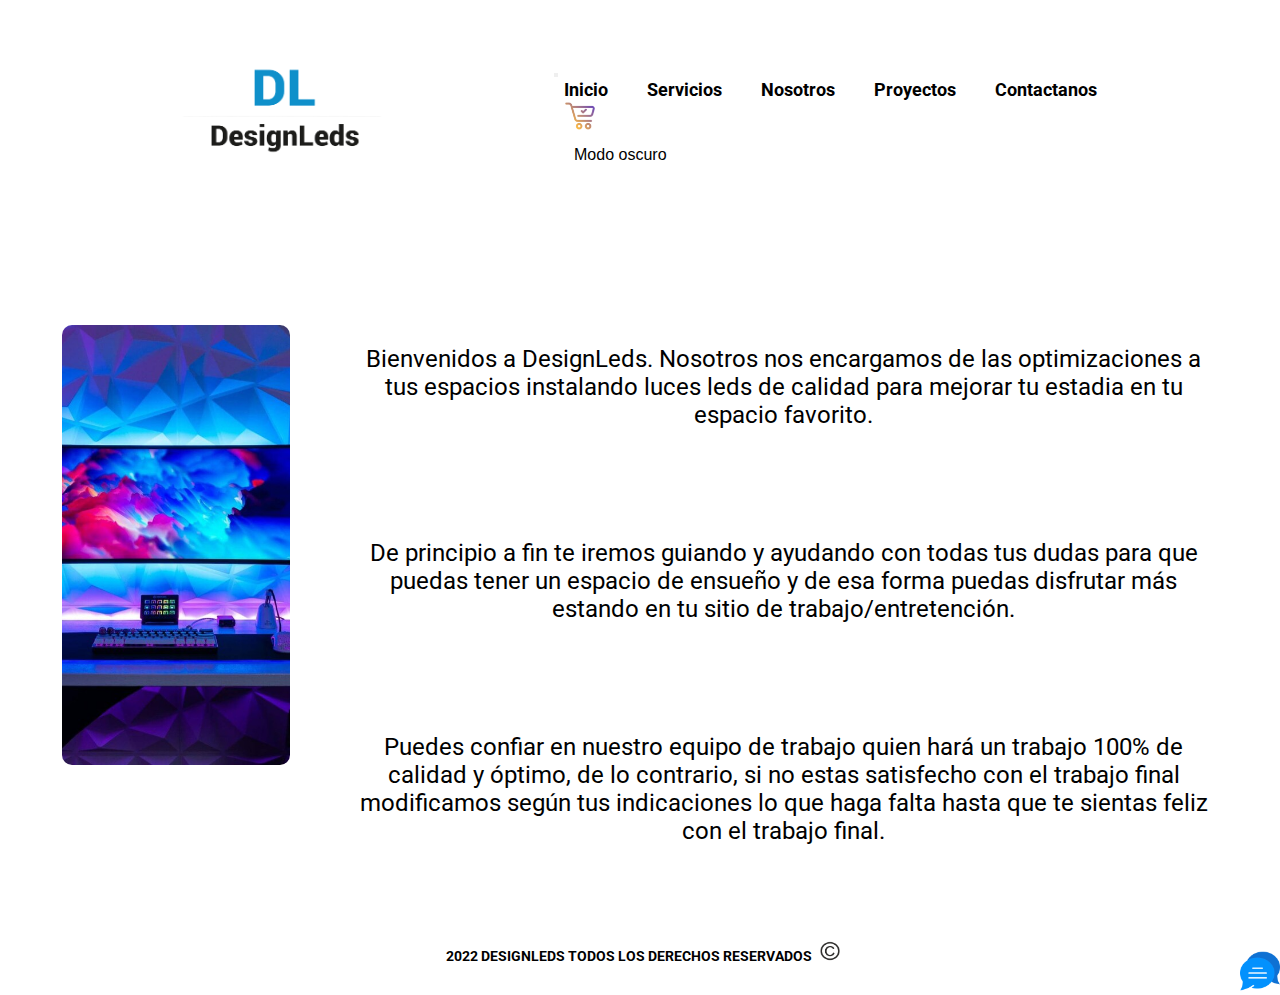
<file: index.html>
<!DOCTYPE html>
<html lang="en">
<head>
    <meta charset="UTF-8">
    <meta http-equiv="X-UA-Compatible" content="IE=edge">
    <meta name="viewport" content="width=device-width, initial-scale=1.0">
    <meta name="description" content="designL, es una solución para tus espacios que necesitan un cambio de tonalidad con luces led">
    <meta name="keywords" content="HTML, inicio, descripcion, comienzo">
    <!-- CSS Bootstrap -->
    <link href="https://cdn.jsdelivr.net/npm/bootstrap@5.2.1/dist/css/bootstrap.min.css" rel="stylesheet" integrity="sha384-iYQeCzEYFbKjA/T2uDLTpkwGzCiq6soy8tYaI1GyVh/UjpbCx/TYkiZhlZB6+fzT" crossorigin="anonymous">
    <link rel="stylesheet" href="css/main.css" type="text/css">
    <link rel="stylesheet" href="https://cdnjs.cloudflare.com/ajax/libs/animate.css/4.1.1/animate.min.css"/>
    <title> designL: Instalaciones e ideas para tus espacios </title>
</head>
<body>
    <header class="headerInicio">
        
      <a href="./index.html"> 
        <img class="logoInicio animate__animated animate__fadeInDown" src="./img/logo.png" alt=" Logo Design Leds negro y celeste">
      </a>    
        <nav class="navbar navbar-expand-lg headerInicio">
            <div class="container-fluid">
              <button class="navbar-toggler" type="button" data-bs-toggle="collapse" data-bs-target="#navbarNavAltMarkup" aria-controls="navbarNavAltMarkup" aria-expanded="false" aria-label="Toggle navigation">
                <span class="navbar-toggler-icon"></span>
              </button>
              <div class="collapse navbar-collapse" id="navbarNavAltMarkup">
                <div class="navbar-nav">
                  <a class="nav-link active" aria-current="page" href="index.html"> Inicio </a>
                  <a class="nav-link" href="pages/servicios.html"> Servicios </a>
                  <a class="nav-link" href="pages/nosotros.html"> Nosotros </a>
                  <a class="nav-link" href="pages/algunos-clientes.html"> Proyectos </a>
                  <a class="nav-link" href="pages/contactanos.html"> Contactanos </a>
                </div>
              </div>
              <div>
                <a class="carroCompras" tittle="shopping cart" href="#"> <img src="./img/shopping-cart.png" alt=" carrito de compras"></a>
              </div>
            <button class="toggle-dark-mode">Modo oscuro</button>
            </div>
          </nav>

    </header>

    <main>

        <section>
        <div class="clearfix row-fix textoCentral">
          <div class="col-md-5">
            <img src="img/imagen index.jpeg" class="imagenPrincipal" alt="Imagen principal de la página, azulado">
          </div>
          <div class="col-md-7">
            <p>
              Bienvenidos a DesignLeds. Nosotros nos encargamos de las optimizaciones a tus espacios instalando luces leds  de calidad para mejorar tu estadia en tu espacio favorito.
            </p>
          
            <p>
              De principio a fin te iremos guiando y ayudando con todas tus dudas para que puedas tener un espacio de ensueño y de esa forma puedas disfrutar más estando en tu sitio de trabajo/entretención.
            </p>
          
            <p>
              Puedes confiar en nuestro equipo de trabajo quien hará un trabajo 100% de calidad y óptimo, de lo contrario, si no estas satisfecho con el trabajo final modificamos según tus indicaciones lo que haga falta hasta que te sientas feliz con el trabajo final.
            </p>
          </div>
          </div>
        </section>
   
    </main>
    <footer class="footerNosotros">
        <div class="copyright">
            <p> 2022 DESIGNLEDS TODOS LOS DERECHOS RESERVADOS  </p>
            <img src="img/DDA.png" alt=" Derechos reservados " class="imgDDA">
        </div>
        <div>
          <a class="liveChat" title="shopping cart" href="#" id="chat-img">
            <img src="img/chat-icon.png" alt=" live chat ">
          </a>
        </div>        
        
    </footer>
    <!-- JS bootstrap -->
    <script src="https://cdn.jsdelivr.net/npm/bootstrap@5.2.1/dist/js/bootstrap.bundle.min.js" integrity="sha384-u1OknCvxWvY5kfmNBILK2hRnQC3Pr17a+RTT6rIHI7NnikvbZlHgTPOOmMi466C8" crossorigin="anonymous">
    </script>
    <script src="main.js"></script>
</body>
</html>
</file>
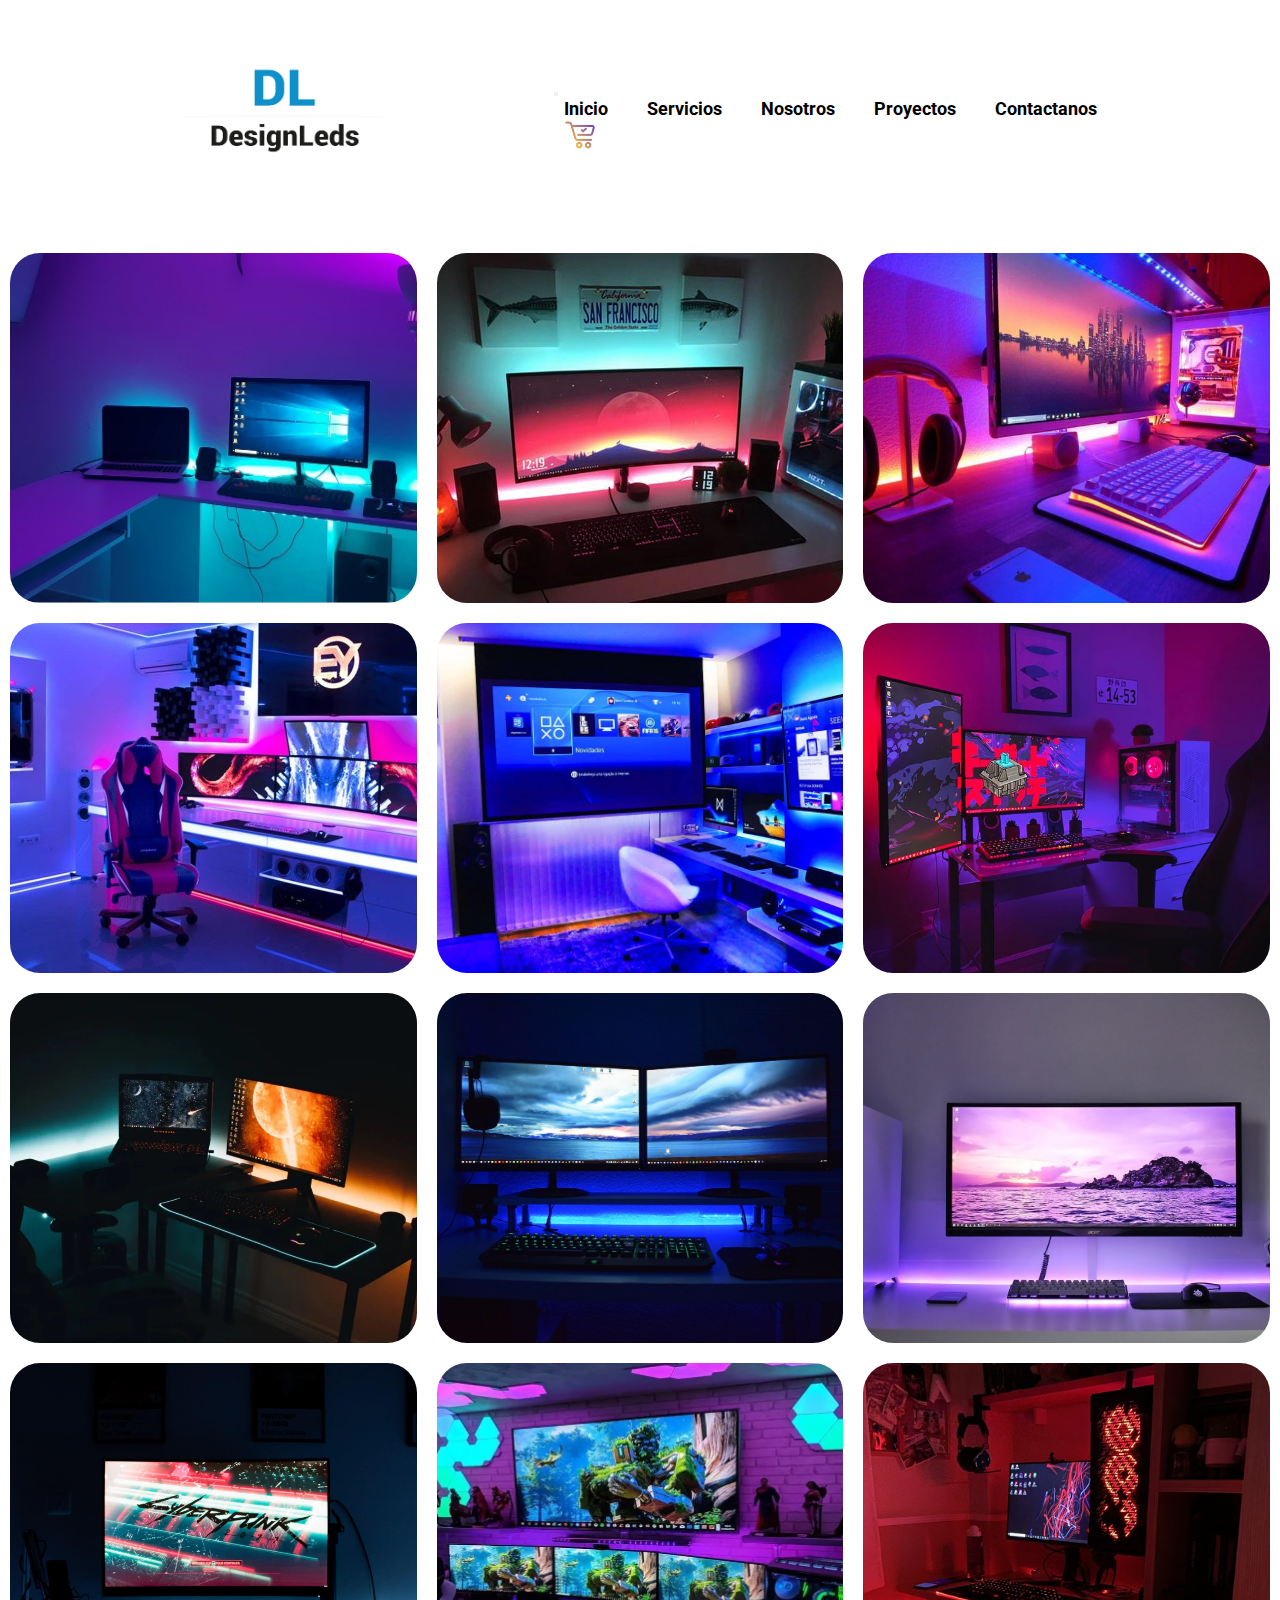
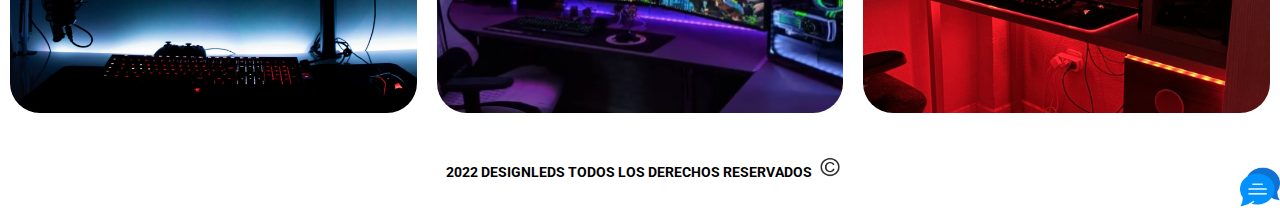
<file: pages/algunos-clientes.html>
<!DOCTYPE html>
<html lang="en">
<head>
    <meta charset="UTF-8">
    <meta http-equiv="X-UA-Compatible" content="IE=edge">
    <meta name="viewport" content="width=device-width, initial-scale=1.0">
    <meta name="description" content="Qué trabajos hemos realizado? Ven a conocer algunos clientes con quienes hemos trabajado">
    <meta name="keywords" content="Que hemos hecho, clientes, satisfaccion, instalaciones realizadas">
    <!-- CSS Bootstrap -->
    <link href="https://cdn.jsdelivr.net/npm/bootstrap@5.2.1/dist/css/bootstrap.min.css" rel="stylesheet" integrity="sha384-iYQeCzEYFbKjA/T2uDLTpkwGzCiq6soy8tYaI1GyVh/UjpbCx/TYkiZhlZB6+fzT" crossorigin="anonymous">
    <link rel="stylesheet" href="../css/main.css">
    <title>Proyectos</title>
</head>
<body>
    <header class="headerInicio">
      <a href="../index.html"> 
        <img class="logoInicio" src="../img/logo.png" alt=" Logo Design Leds negro y celeste" >
      </a>
        <nav class="navbar navbar-expand-lg">
            <div class="container-fluid">
              <button class="navbar-toggler" type="button" data-bs-toggle="collapse" data-bs-target="#navbarNavAltMarkup" aria-controls="navbarNavAltMarkup" aria-expanded="false" aria-label="Toggle navigation">
                <span class="navbar-toggler-icon"></span>
              </button>
              <div class="collapse navbar-collapse" id="navbarNavAltMarkup">
                <div class="navbar-nav">
                  <a class="nav-link active" aria-current="page" href="../index.html"> Inicio </a>
                  <a class="nav-link" href="../pages/servicios.html"> Servicios </a>
                  <a class="nav-link" href="../pages/nosotros.html"> Nosotros </a>
                  <a class="nav-link" href="../pages/algunos-clientes.html"> Proyectos </a>
                  <a class="nav-link" href="../pages/contactanos.html"> Contactanos </a>
                </div>
              </div>
              <div>
                <a class="carroCompras" tittle="shopping cart" href="#"> <img src="../img/shopping-cart.png" alt=" carrito de compras"></a>
              </div>
            </div>
          </nav>

    </header>

    <main class="imagenesAlgunosClientes">
        
        <img src="../img/img1.jpg" alt=" fondo purpura celeste">
        <img src="../img/img13.jpg" alt=" fondo purpura">
        <img src="../img/img3.jpg" alt=" fondo naranjo y azulado">
        <img src="../img/img4.jpg" alt=" fondo celeste">
        <img src="../img/img5.jpg" alt=" fondo azul con plateado" >
        <img src="../img/img6.jpg" alt=" fondo rojo">
        <img src="../img/img7.jpg" alt=" fondo negro y naranjo">
        <img src="../img/img8.jpg" alt=" fondo azul mar">
        <img src="../img/img9.jpg" alt=" fondo blanco rosado ">
        <img src="../img/img11.jpg" alt=" fondo estilo ciberpunk ">
        <img src="../img/img12.jpg" alt=" fondo purpura y celeste cielo ">
        <img src="../img/img14.jpg" alt=" Fondo arcoiris">
    </main>
    <footer>
        <div class="copyright">
          <p> 2022 DESIGNLEDS TODOS LOS DERECHOS RESERVADOS </p>
            <img src="../img/DDA.png" alt=" Derechos reservados " class="imgDDA">
        </div>
        <div>
          <a class="liveChat" title="shopping cart" href="#" id="chat-img">
            <img src="../img/chat-icon.png" alt=" live chat ">
          </a>
        </div>
    </footer>
    <!-- JS bootstrap -->
    <script src="https://cdn.jsdelivr.net/npm/bootstrap@5.2.1/dist/js/bootstrap.bundle.min.js" integrity="sha384-u1OknCvxWvY5kfmNBILK2hRnQC3Pr17a+RTT6rIHI7NnikvbZlHgTPOOmMi466C8" crossorigin="anonymous">
    </script>
</body>
</html>
</file>
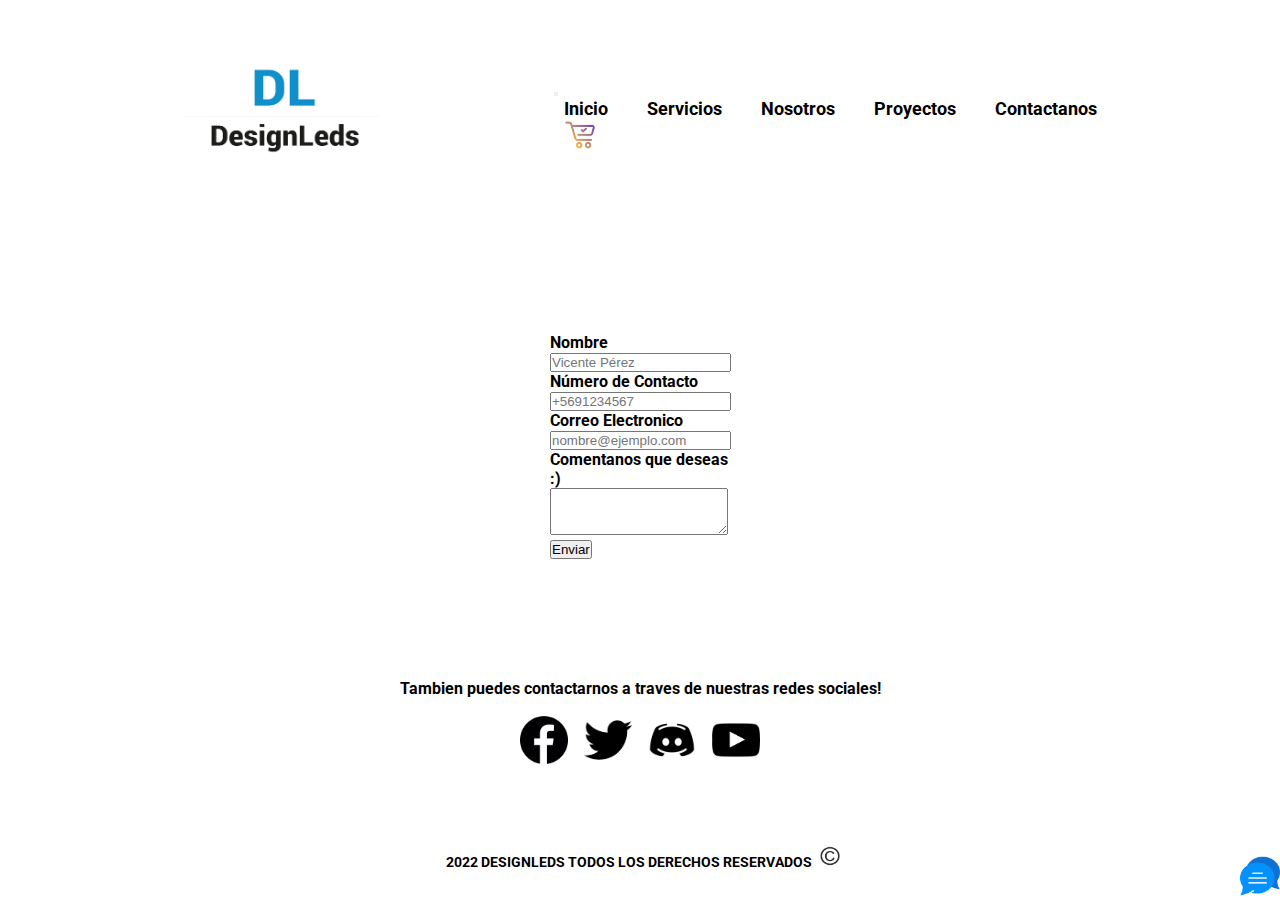
<file: pages/contactanos.html>
<!DOCTYPE html>
<html lang="en">
<head>
    <meta charset="UTF-8">
    <meta http-equiv="X-UA-Compatible" content="IE=edge">
    <meta name="viewport" content="width=device-width, initial-scale=1.0">
    <meta name="description" content="Contactanos ahora, llena solo algunos datos y nos pondremos en contacto contigo lo antes posible">
    <meta name="keywords" content="email, telefono de contacto, preguntanos lo que sea, contratanos, aclaremos dudas">
    <!-- CSS Bootstrap -->
    <link href="https://cdn.jsdelivr.net/npm/bootstrap@5.2.1/dist/css/bootstrap.min.css" rel="stylesheet" integrity="sha384-iYQeCzEYFbKjA/T2uDLTpkwGzCiq6soy8tYaI1GyVh/UjpbCx/TYkiZhlZB6+fzT" crossorigin="anonymous">
    <link rel="stylesheet" href="../css/main.css">
    <title> Ponte en contacto con nuestro equipo! </title>
</head>
<body>
    <header class="headerInicio">
      <a href="../index.html"> 
        <img class="logoInicio" src="../img/logo.png" alt=" Logo Design Leds negro y celeste" >
      </a>
        <nav class="navbar navbar-expand-lg">
            <div class="container-fluid">
              <button class="navbar-toggler" type="button" data-bs-toggle="collapse" data-bs-target="#navbarNavAltMarkup" aria-controls="navbarNavAltMarkup" aria-expanded="false" aria-label="Toggle navigation">
                <span class="navbar-toggler-icon"></span>
              </button>
              <div class="collapse navbar-collapse" id="navbarNavAltMarkup">
                <div class="navbar-nav">
                  <a class="nav-link active" aria-current="page" href="../index.html"> Inicio </a>
                  <a class="nav-link" href="../pages/servicios.html"> Servicios </a>
                  <a class="nav-link" href="../pages/nosotros.html"> Nosotros </a>
                  <a class="nav-link" href="../pages/algunos-clientes.html"> Proyectos </a>
                  <a class="nav-link" href="../pages/contactanos.html"> Contactanos </a>
                </div>
              </div>
              <div>
                <a class="carroCompras" tittle="shopping cart" href="#"> <img src="../img/shopping-cart.png" alt=" carrito de compras"></a>
              </div>
            </div>
          </nav>

    </header>

    <section class="sectionContacto">
        <form class="claseFormulario" action="">
          <div class="mb-3">
            <label for="exampleFormControlInput1" class="form-label"> Nombre </label>
            <input type="text" class="form-control" id="nombre" placeholder="Vicente Pérez">
          </div>
          <div class="mb-3">
            <label for="exampleFormControlInput1" class="form-label">Número de Contacto </label>
            <input type="number" class="form-control" id="numeroTelefono" placeholder="+5691234567">
          </div>
          <div class="mb-3">
            <label for="exampleFormControlInput1" class="form-label"> Correo Electronico </label>
            <input type="email" class="form-control" id="correo" placeholder="nombre@ejemplo.com">
          </div>
          <div class="mb-3">
            <label for="exampleFormControlTextarea1" class="form-label"> Comentanos que deseas :) </label>
            <textarea class="form-control" id="comentarios" rows="3"></textarea>
          </div>
          <button class="botonClickeado" type="button">Enviar</button>
        </form>
        <div class="result"></div>
    </section>

    <h4 class="h4Contactanos"> Tambien puedes contactarnos a traves de nuestras redes sociales! </h4>
    <main class="redess">
      <a title=" Facebook " href="https://www.facebook.com/profile.php?id=100086971525399" target="_blank"> <img src="../img/fbnegro.png" alt=" facebook "> </a> 
      <a title=" Twitter " href="https://twitter.com/DesignLeds" target="_blank"> <img src="../img/twitternegro.png" alt=" twitter "> </a>
      <a title=" discord " href="https://discord.gg/TmxCP7ZW" target="_blank"> <img src="../img/dsnegro.png" alt=" discord "> </a>
      <a title=" youtube " href="https://www.youtube.com/channel/UCAe43xJgw84qe3FSbADZ_4g/videos" target="_blank"> <img src="../img/ytnegro.png" alt=" youtube "> </a>
    </main>

    <footer>
        <div class="copyright">
          <p> 2022 DESIGNLEDS TODOS LOS DERECHOS RESERVADOS </p>
            <img src="../img/DDA.png" alt=" Derechos reservados " class="imgDDA">
         </div>
         <div>
          <a class="liveChat" title="shopping cart" href="#" id="chat-img">
            <img src="../img/chat-icon.png" alt=" live chat ">
          </a>
        </div>
    </footer>

    <!-- JS bootstrap -->
    <script src="https://cdn.jsdelivr.net/npm/bootstrap@5.2.1/dist/js/bootstrap.bundle.min.js" integrity="sha384-u1OknCvxWvY5kfmNBILK2hRnQC3Pr17a+RTT6rIHI7NnikvbZlHgTPOOmMi466C8" crossorigin="anonymous">
    </script>
    <script src="../main.js">
    </script>
</body>
</html>
</file>
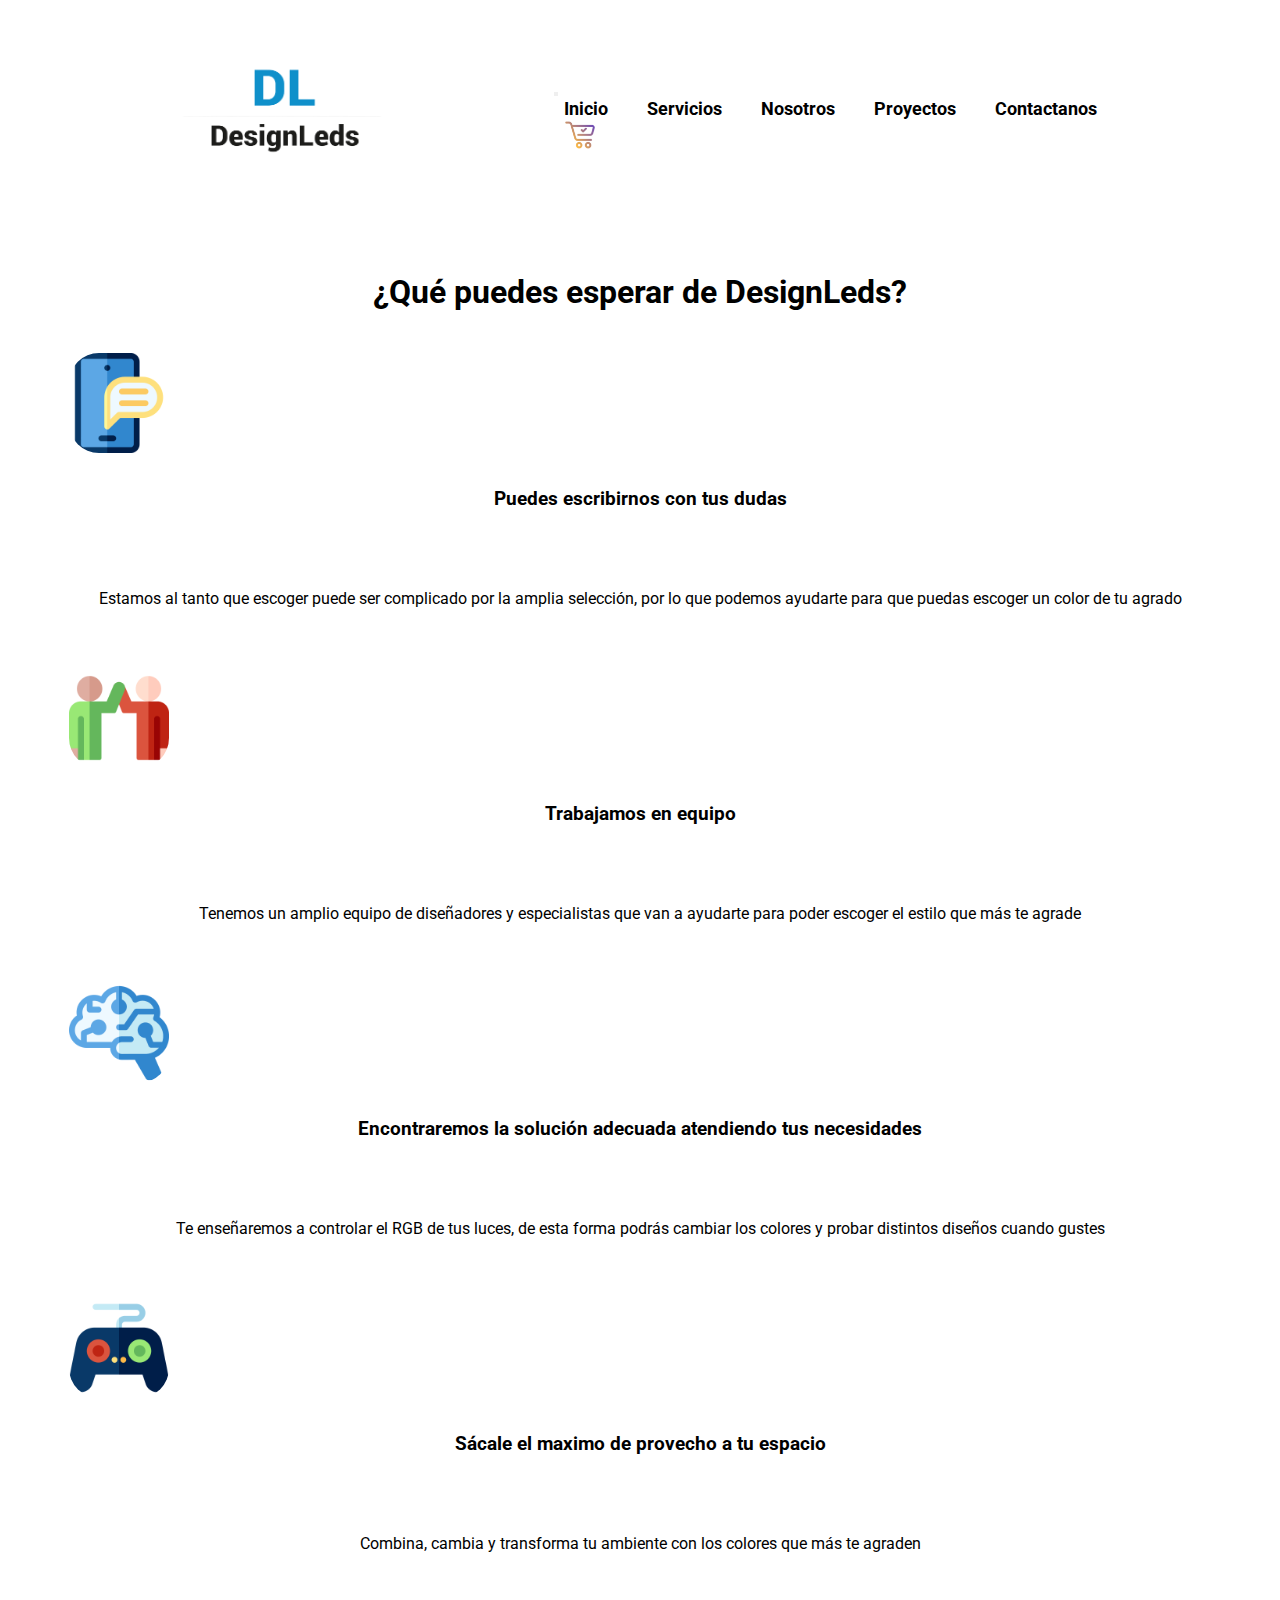
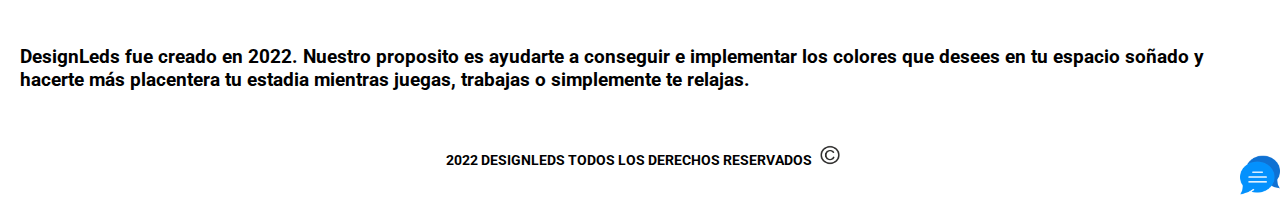
<file: pages/nosotros.html>
<!DOCTYPE html>
<html lang="en">
<head>
    <meta charset="UTF-8">
    <meta http-equiv="X-UA-Compatible" content="IE=edge">
    <meta name="viewport" content="width=device-width, initial-scale=1.0">
    <meta name="description" content="Que puedes esperar de nosotros? Revisa quienes somos">
    <meta name="keywords" content="conocenos, quienes somos, nuestra idea, equipo">
    <!-- CSS Bootstrap -->
    <link href="https://cdn.jsdelivr.net/npm/bootstrap@5.2.1/dist/css/bootstrap.min.css" rel="stylesheet" integrity="sha384-iYQeCzEYFbKjA/T2uDLTpkwGzCiq6soy8tYaI1GyVh/UjpbCx/TYkiZhlZB6+fzT" crossorigin="anonymous">
    <link rel="stylesheet" href="../css/main.css">
    <link rel="stylesheet" href="https://cdnjs.cloudflare.com/ajax/libs/animate.css/4.1.1/animate.min.css"/>
    <title>Conoce más sobre designL</title>
</head>
<body>
    <header class="headerInicio">
        <a href="../index.html"> 
          <img class="logoInicio" src="../img/logo.png" alt=" Logo Design Leds negro y celeste" >
        </a>
        <nav class="navbar navbar-expand-lg font-weight-normal">
            <div class="container-fluid">
              <button class="navbar-toggler" type="button" data-bs-toggle="collapse" data-bs-target="#navbarNavAltMarkup" aria-controls="navbarNavAltMarkup" aria-expanded="false" aria-label="Toggle navigation">
                <span class="navbar-toggler-icon"></span>
              </button>
              <div class="collapse navbar-collapse" id="navbarNavAltMarkup">
                <div class="navbar-nav">
                  <a class="nav-link active" aria-current="page" href="../index.html"> Inicio </a>
                  <a class="nav-link" href="../pages/servicios.html"> Servicios </a>
                  <a class="nav-link" href="../pages/nosotros.html"> Nosotros </a>
                  <a class="nav-link" href="../pages/algunos-clientes.html"> Proyectos </a>
                  <a class="nav-link" href="../pages/contactanos.html"> Contactanos </a>
                </div>
              </div>
              <div>
                <a class="carroCompras" tittle="shopping cart" href="#"> <img src="../img/shopping-cart.png" alt=" carrito de compras"></a>
              </div>
            </div>
          </nav>

    </header>

    <main class="mainNosotros">

        <h1> ¿Qué puedes esperar de DesignLeds?</h1>

        <section class="sectionNosotros">

        <div class="container text-center">
            <div class="row">
              <div class="col">
                <img src="../img/mensaje.png" alt=" Mensaje texto // comunicate con nosotros" class="animate__animated animate__flip">
                <h2> Puedes escribirnos con tus dudas </h2>
                <p> Estamos al tanto que escoger puede ser complicado por la amplia selección, por lo que podemos ayudarte para que puedas escoger un color de tu agrado </p>
              </div>
              <div class="col">
                <img src="../img/trabajo-en-equipo.png" alt=" Trabajo en equipo" class="animate__animated animate__flip">
                <h2> Trabajamos en equipo </h2>
                <p> Tenemos un amplio equipo de diseñadores y especialistas que van a ayudarte para poder escoger el estilo que más te agrade </p>
              </div>
              <div class="col">
                <img src="../img/inteligencia-artificial.png" alt=" Soluciones inteligentes " class="animate__animated animate__flip">
                <h2> Encontraremos la solución adecuada atendiendo tus necesidades </h2>
                <p> Te enseñaremos a controlar el RGB de tus luces, de esta forma podrás cambiar los colores y probar distintos diseños cuando gustes </p>
              </div>
              <div class="col">
                <img src="../img/juego-de-azar.png" alt=" Mando consola " class="animate__animated animate__flip">
                <h2> Sácale el maximo de provecho a tu espacio </h2>
                <p> Combina, cambia y transforma tu ambiente con los colores que más te agraden </p>
              </div>
            </div>
          </div>
          
        </section>
    

        <div>
        <h3> DesignLeds fue creado en 2022. Nuestro proposito es ayudarte a conseguir e implementar los colores que desees en tu espacio soñado y hacerte más placentera tu estadia mientras juegas, trabajas o simplemente te relajas. </h3>
        </div>

    </main>

    <footer>
        <div class="copyright">
          <p> 2022 DESIGNLEDS TODOS LOS DERECHOS RESERVADOS </p>
            <img src="../img/DDA.png" alt=" Derechos reservados " class="imgDDA">
        </div>
        <div>
          <a class="liveChat" title="shopping cart" href="#" id="chat-img">
            <img src="../img/chat-icon.png" alt=" live chat ">
          </a>
        </div>
    </footer>

    <!-- JS bootstrap -->
    <script src="https://cdn.jsdelivr.net/npm/bootstrap@5.2.1/dist/js/bootstrap.bundle.min.js" integrity="sha384-u1OknCvxWvY5kfmNBILK2hRnQC3Pr17a+RTT6rIHI7NnikvbZlHgTPOOmMi466C8" crossorigin="anonymous">
    </script>
</body>
</html>
</file>
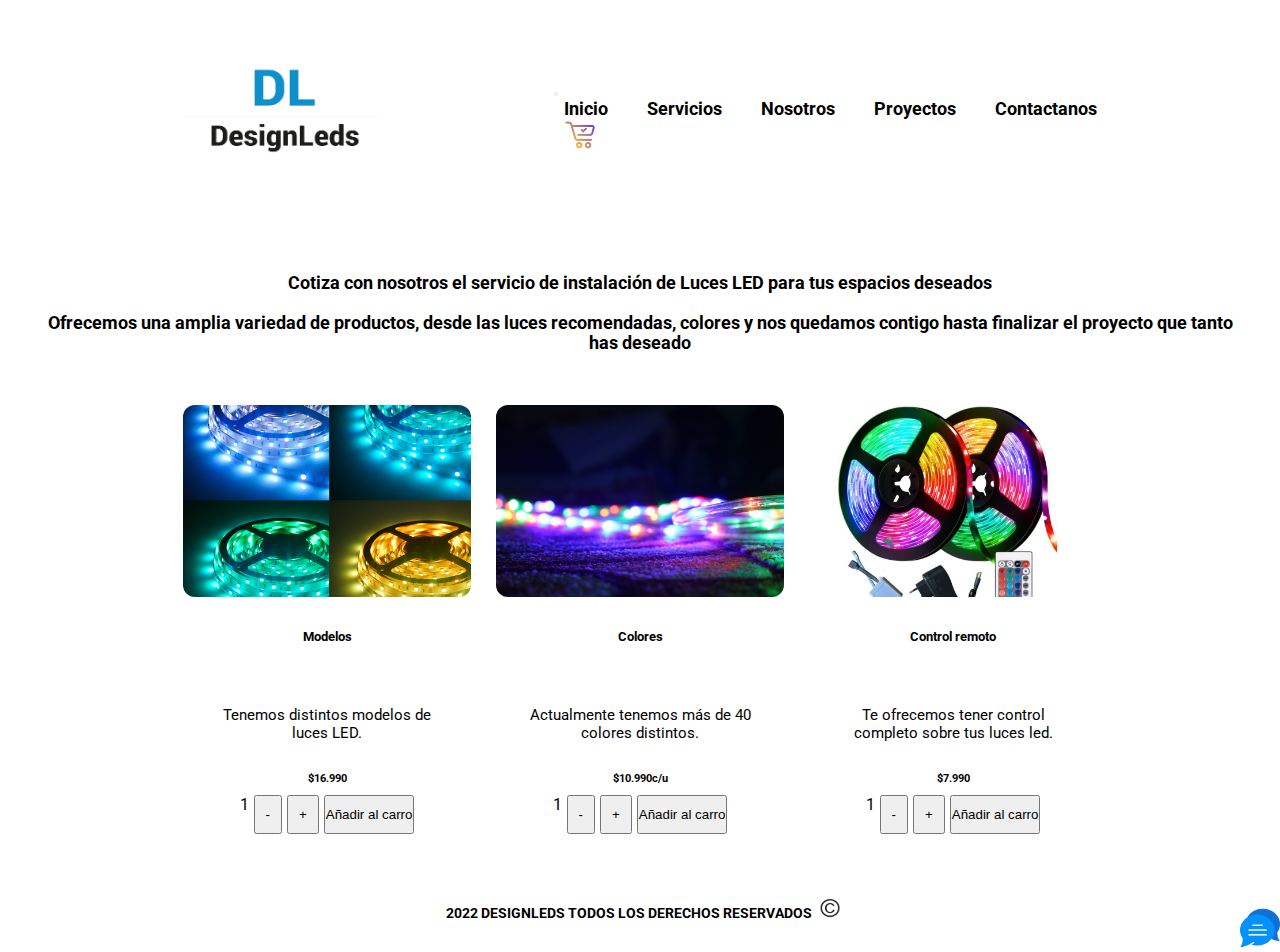
<file: pages/servicios.html>
<!DOCTYPE html>
<html lang="en">
<head>
    <meta charset="UTF-8">
    <meta http-equiv="X-UA-Compatible" content="IE=edge">
    <meta name="viewport" content="width=device-width, initial-scale=1.0">
    <meta name="description" content="Servicios ofrecidos por designL para mejorar tus espacios">
    <meta name="keywords" content="que ofrecemos, servicios, optimizacion de espacios, luces led">
    <!-- CSS Bootstrap -->
    <link href="https://cdn.jsdelivr.net/npm/bootstrap@5.2.1/dist/css/bootstrap.min.css" rel="stylesheet" integrity="sha384-iYQeCzEYFbKjA/T2uDLTpkwGzCiq6soy8tYaI1GyVh/UjpbCx/TYkiZhlZB6+fzT" crossorigin="anonymous">
    <link rel="stylesheet" href="../css/main.css">
    <title>Servicios: designL</title>
</head>
<body>
    <header class="headerInicio">
      <a href="../index.html"> 
        <img class="logoInicio" src="../img/logo.png" alt=" Logo Design Leds negro y celeste" >
      </a>
        <nav class="navbar navbar-expand-lg">
            <div class="container-fluid">
              <button class="navbar-toggler" type="button" data-bs-toggle="collapse" data-bs-target="#navbarNavAltMarkup" aria-controls="navbarNavAltMarkup" aria-expanded="false" aria-label="Toggle navigation">
                <span class="navbar-toggler-icon"></span>
              </button>
              <div class="collapse navbar-collapse" id="navbarNavAltMarkup">
                <div class="navbar-nav">
                  <a class="nav-link active" aria-current="page" href="../index.html"> Inicio </a>
                  <a class="nav-link" href="../pages/servicios.html"> Servicios </a>
                  <a class="nav-link" href="../pages/nosotros.html"> Nosotros </a>
                  <a class="nav-link" href="../pages/algunos-clientes.html"> Proyectos </a>
                  <a class="nav-link" href="../pages/contactanos.html"> Contactanos </a>
                </div>
              </div>
              <div>
                <a class="carroCompras" tittle="shopping cart" href="#"> <img src="../img/shopping-cart.png" alt=" carrito de compras"></a>
              </div>
            </div>
          </nav>

    </header>
    <main class="mainServicios">
        <h2> Cotiza con nosotros el servicio de instalación de Luces LED para tus espacios deseados </h2>
        <h2> Ofrecemos una amplia variedad de productos, desde las luces recomendadas, colores y nos quedamos contigo hasta finalizar el proyecto que tanto has deseado </h2>
        <section class="sectionServicios">
        
            <div class="itemSectionContent" style="width: 18rem;">
              <img src="../img/cintasleddistintoscolores.png" class="card-img-top" alt=" imagen 1 luces ejemplo ">
              <div class="card-body">
                <h5 class="card-title"> Modelos </h5>
                <p class="card-text"> Tenemos distintos modelos de luces LED.  </p>
                <h6> $16.990 </h6>
                <div class="botonServicios">
                  <a id="item-count" class="btn btn-primary">1</a>
                  <button class="sumar-restar" onclick="decreaseQuantity(this)">-</button>
                  <button class="sumar-restar" onclick="increaseQuantity(this)">+</button>
                  <button onclick="addToCart()">Añadir al carro</button>
                </div>
              </div>
            </div>

            <div class="itemSectionContent" style="width: 18rem;">
              <img src="../img/coloresvarios.png" class="card-img-top" alt=" imagen 2 luces ejemplo ">
              <div class="card-body">
                <h5 class="card-title"> Colores </h5>
                <p class="card-text"> Actualmente tenemos más de 40 colores distintos. </p>
                <h6> $10.990c/u </h6>
                <div class="botonServicios">
                  <a id="item-count" class="btn btn-primary">1</a>
                  <button class="sumar-restar" onclick="decreaseQuantity(this)">-</button>
                  <button class="sumar-restar" onclick="increaseQuantity(this)">+</button>
                  <button onclick="addToCart()">Añadir al carro</button>
                </div>
              </div>
            </div>

            <div class="itemSectionContent" style="width: 18rem;">
              <img src="../img/variedad.png" class="card-img-top" alt=" imagen 3 luces ejemplo ">
              <div class="card-body">
                <h5 class="card-title"> Control remoto </h5>
                <p class="card-text"> Te ofrecemos tener control completo sobre tus luces led. </p>
                <h6> $7.990 </h6>
                <div class="botonServicios">
                  <a id="item-count" class="btn btn-primary">1</a>
                  <button class="sumar-restar" onclick="decreaseQuantity(this)">-</button>
                  <button class="sumar-restar" onclick="increaseQuantity(this)">+</button>
                  <button onclick="addToCart()">Añadir al carro</button>
                </div>
              </div>
            </div>

        </section>

    </main>
    <footer>
      <div class="copyright">
        <p> 2022 DESIGNLEDS TODOS LOS DERECHOS RESERVADOS </p>
        <img src="../img/DDA.png" alt=" Derechos reservados " class="imgDDA">
      </div>
      <div>
        <a class="liveChat" title="shopping cart" href="#" id="chat-img">
          <img src="../img/chat-icon.png" alt=" live chat ">
        </a>
      </div>

    </footer>
    <!-- JS bootstrap -->

    <script src="https://cdn.jsdelivr.net/npm/bootstrap@5.2.1/dist/js/bootstrap.bundle.min.js" integrity="sha384-u1OknCvxWvY5kfmNBILK2hRnQC3Pr17a+RTT6rIHI7NnikvbZlHgTPOOmMi466C8" crossorigin="anonymous">
    </script>
    <script src="../main.js"></script>
</body>
</html>
</file>
<file: css/main.css>
@charset "UTF-8";
@import url("https://fonts.googleapis.com/css2?family=Roboto:wght@300;400;700;900&display=swap");
:root {
  --primary-color:#000;
  --secondary-color: #fff;
  --text-color: #000;
  --bg-color: #fff;
}

.dark-mode {
  --primary-color:#fff;
  --secondary-color: #000;
  --text-color: #fff;
  --bg-color: #000;
}

.toggle-dark-mode {
  background: var(--secondary-color);
  color: var(--text-color);
  border: none;
  padding: 10px 20px;
  font-size: 16px;
  cursor: pointer;
}

/* para revisar las dimensiones de mis elementos. Me sirve además para saber como se encuentran separados los elementos y saber si estan bien espaciados entre si 

* {
    outline: 1px solid red
    }

*/
* {
  margin: 0;
  padding: 0;
  box-sizing: border-box;
}

a {
  text-decoration: none;
}
a:visited {
  color: transparent;
}

body {
  background-color: var(--bg-color);
  display: flex;
  flex-direction: column;
  height: 100vh;
  margin-top: auto;
  font-family: "Roboto", sans-serif !important;
}

header .logoInicio {
  width: 250px;
}
header.headerInicio {
  justify-content: space-evenly;
  padding: 10px;
}
header nav ul {
  display: flex;
  column-gap: 5px;
  list-style: none;
}
header nav ul li a {
  color: var(--bg-color);
}
header nav ul li:hover {
  transform: scale(0.9);
  background-color: rgb(247, 240, 240);
}
header nav a {
  list-style: none;
  background-color: transparent;
  padding: 0.6rem;
  margin-top: 1rem;
  margin-bottom: 1rem;
  margin-right: 1rem;
  font-size: large;
  color: black !important;
  font-weight: bold !important;
}
header .carroCompras img {
  width: 2rem;
}

main .textoCentral {
  display: flex;
}
main .textoCentral p {
  list-style: none;
  margin-top: 50px;
  font-size: 1.5rem;
}
main .textoCentral .imagenPrincipal {
  width: 100%;
  border-radius: 40px;
  margin-top: 30px;
  padding: 30px;
}
main .textoCentral .imagenPrincipal:hover {
  transform: scale(1);
  padding: 5px;
}
main.mainServicios {
  margin: 20px;
}
main.mainServicios h2 {
  margin: 20px;
  font-size: 1.1rem;
}
main.mainServicios .sectionServicios {
  display: flex;
  flex-direction: column;
  align-items: center;
  gap: 25px;
}
main.mainServicios .sectionServicios p {
  margin-top: 7px;
  font-size: 15px;
  text-align: center;
}
main.mainServicios .sectionServicios img {
  width: 100% !important;
  object-fit: cover;
  border-radius: 12px;
  height: 12rem;
  margin-top: 2rem;
  animation-name: servicios;
  animation-duration: 1s;
  animation-iteration-count: infinite;
}
main.mainServicios .sectionServicios .card-title {
  text-align: center;
  padding: 1rem;
  margin: 1rem;
}
main.mainServicios .sectionServicios .itemSectionContent h6 {
  text-align: center;
  font-weight: bold;
}
main.mainServicios .sectionServicios .botonServicios {
  text-align: center;
  display: flex;
  justify-content: center;
  width: 100%;
  gap: 5px;
  padding: 10px 15px;
}
main.mainNosotros {
  margin: 20px;
}
main.mainNosotros h1 {
  margin-top: 20px;
  padding-bottom: 10px;
  text-align: center;
}
main.mainNosotros .sectionNosotros {
  padding: 1rem;
  margin: 1rem;
}
main.mainNosotros .sectionNosotros img {
  width: 100px;
  height: 100px;
}
main.mainNosotros .sectionNosotros h2 {
  height: 30px;
  padding-top: 30px;
  font-size: 1.2rem;
}
main.mainNosotros .sectionNosotros p {
  margin: 30px;
  padding: 30px 0;
  font-size: 25px;
  text-align: center;
}
main.mainNosotros .sectionNosotros div p {
  text-align: center;
  font-size: 1rem;
  margin-top: 4.5rem;
}
main.imagenesAlgunosClientes {
  display: grid;
  grid-template-columns: repeat(1, 1fr);
  gap: 10px;
  margin-top: 10px;
  padding: 0 20px;
}
main img {
  width: 100%;
  object-fit: cover;
  border-radius: 30px;
}
main:first-child {
  padding-top: 20px;
}
main.redess {
  padding: 10px;
}
main.redess img {
  width: 3rem;
  height: 3rem;
  margin: 0.5rem;
  border-radius: 0;
}
main.redess img:hover {
  transform: scale(1.1);
}

.sectionContacto {
  margin: 50px;
  padding: 50px;
}
.sectionContacto + .h4Contactanos {
  text-align: center;
  margin-top: 20px;
}
.sectionContacto label {
  font-weight: bold;
}

footer {
  align-items: center;
  padding: 10px;
  margin-top: auto;
}
footer .copyright {
  margin-left: 5px;
  padding: 20px 0;
}
footer .imgDDA {
  width: 20px;
  height: 20px;
}
footer p {
  margin-top: 0.7rem;
  margin-right: 0.5rem;
  font-size: 0.85rem;
  font-weight: bold;
}
footer .liveChat img {
  width: 2.5rem;
}

@media screen and (min-width: 768px) {
  .imagenPrincipal {
    width: 700px;
    height: 500px;
  }
  .textoCentral {
    padding: 2rem;
  }
  /* para agregar grid debes colocar primero el display, luego si lo quieres en columnas o rows (o inclusive uno sólo) y posterior darle valores. En este caso el 3 es para "3 columnas" y el 1FR es para que se repita la misma unidad para las imagenes que trabajaré. Luego agrego un gap entre las imagenes. OJO, debes remover los margin y padding pre existentes en las clases hijos y a su vez cualquier float que posea. */
  main.imagenesAlgunosClientes {
    display: grid;
    grid-template-columns: repeat(3, 1fr);
    gap: 20px;
    margin-top: 10px;
    padding: 10px;
  }
  .botonMenuMobile {
    display: none;
  }
  .sectionNosotros {
    display: flex;
    justify-content: center;
    margin: 3rem;
    padding: 3rem;
  }
  h1 {
    font-size: 2rem;
  }
  h3 {
    font-size: 1.2rem;
  }
  .mainServicios h2 {
    font-size: 1.3em;
  }
  .imagenesAlgunosClientes img {
    width: 100%;
    height: 350px;
  }
  .imagenesAlgunosClientes img:first-child {
    padding-top: 0px;
  }
  .imagenesAlgunosClientes {
    padding: 0;
  }
  main.mainServicios .sectionServicios {
    display: flex;
    flex-direction: row;
    justify-content: center;
  }
  .sectionServicios h5 {
    font-weight: bold;
  }
  .botonServicios {
    gap: 5px;
  }
  .sumar-restar {
    padding: 10px 10px;
  }
  .itemSectionContent h6 {
    text-align: center;
    font-weight: bold;
  }
  main .sectionServicios img {
    width: 50%;
  }
  main.mainServicios .sectionServicios img {
    width: 25%;
  }
  .sectionContacto {
    margin: 100px;
    padding: 0 450px;
  }
  .carroCompras img {
    width: 2rem;
  }
  .liveChat {
    position: absolute;
    right: 0;
    z-index: 9999;
  }
  .liveChat img {
    width: 3.5rem;
  }
}
@media screen and (max-width: 1024px) {
  .row-fix {
    --bs-gutter-x: 1.5rem;
    --bs-gutter-y: 0;
    flex-wrap: wrap;
  }
  .row-fix > * {
    flex-shrink: 0;
    width: 100%;
    max-width: 100%;
    padding-right: calc(var(--bs-gutter-x) * 0.5);
    padding-left: calc(var(--bs-gutter-x) * 0.5);
    margin-top: var(--bs-gutter-y);
  }
}
main.mainServicios .sectionServicios .itemSectionContent, main.mainNosotros .sectionNosotros {
  display: flex;
  flex-direction: column;
  justify-content: center;
  align-items: center;
}

main .textoCentral p, main.mainServicios .sectionServicios p {
  text-align: center;
  padding: 30px;
}

main.redess, footer {
  display: flex;
  justify-content: center;
}

header.headerInicio, footer .copyright {
  display: flex;
  align-items: center;
}

main.mainServicios h2, main.mainNosotros .sectionNosotros h2 {
  text-align: center;
  font-weight: bold;
}

/*# sourceMappingURL=main.css.map */
</file>
